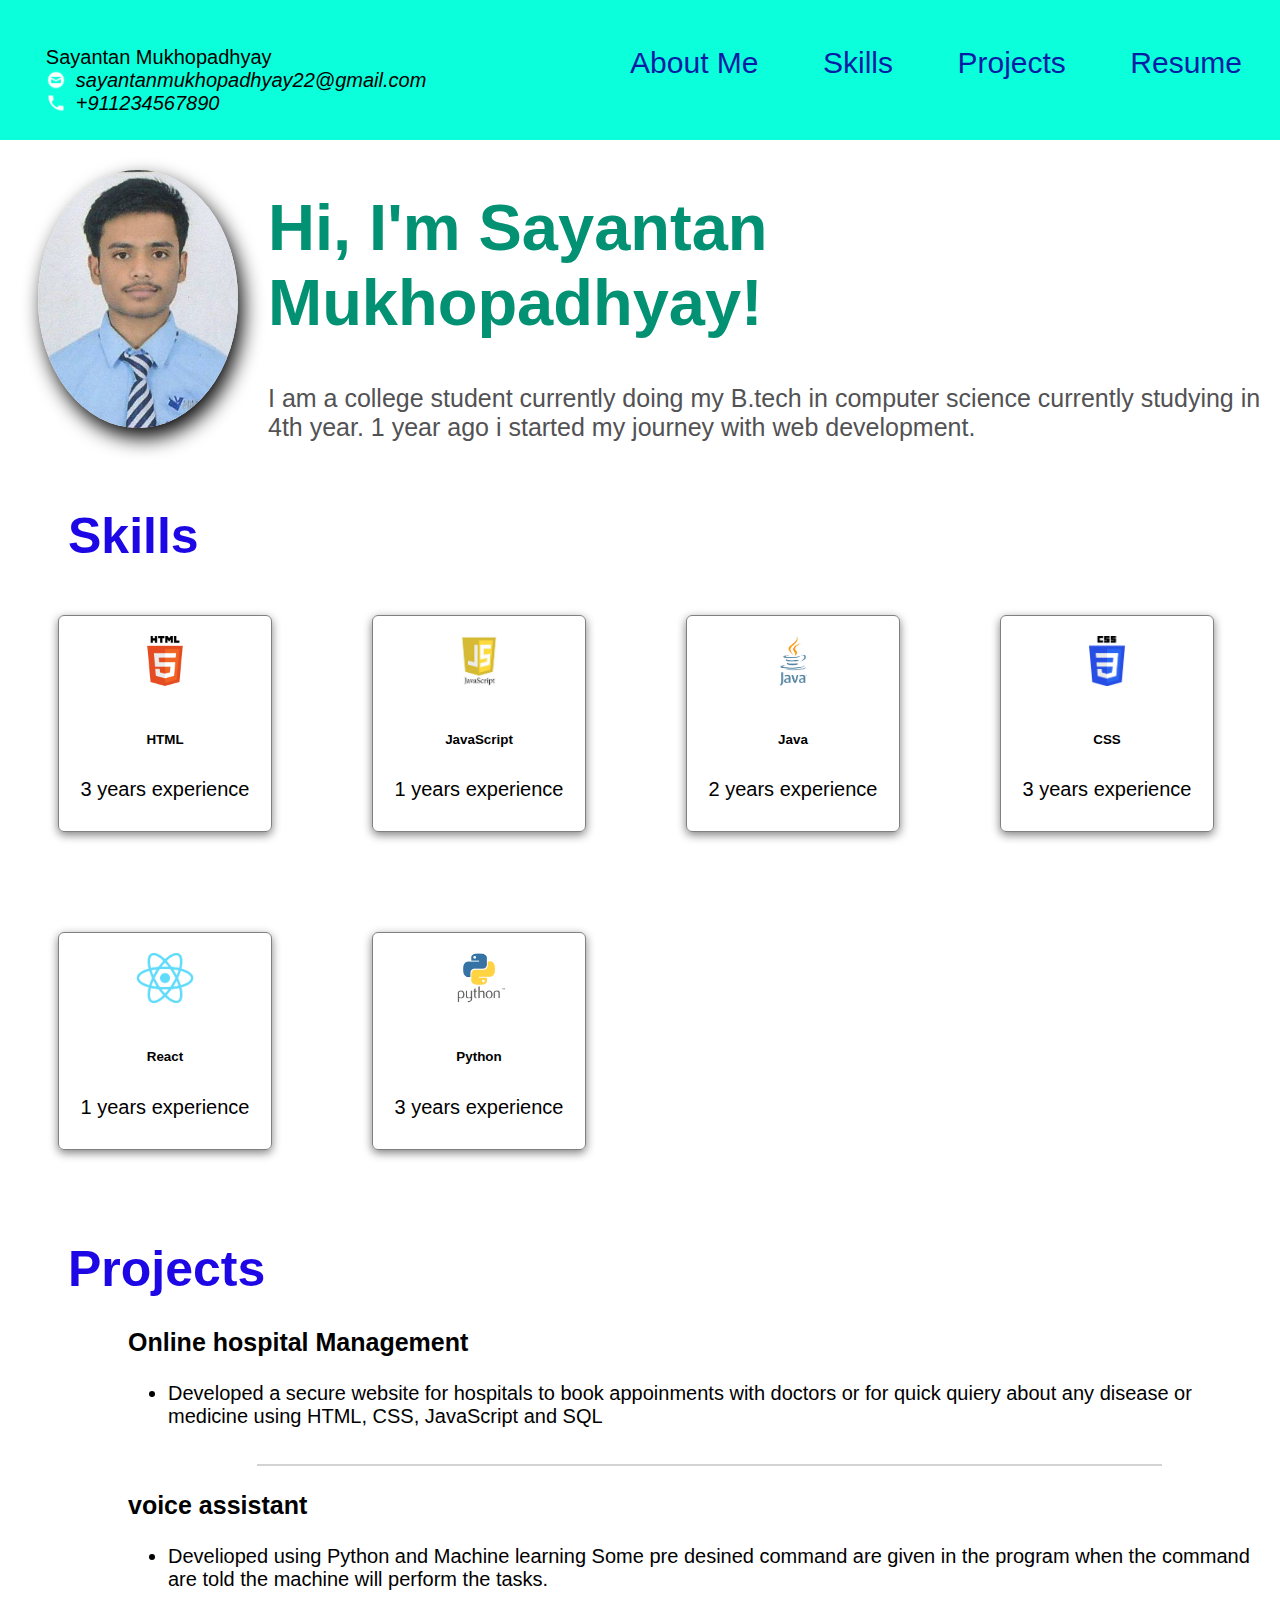
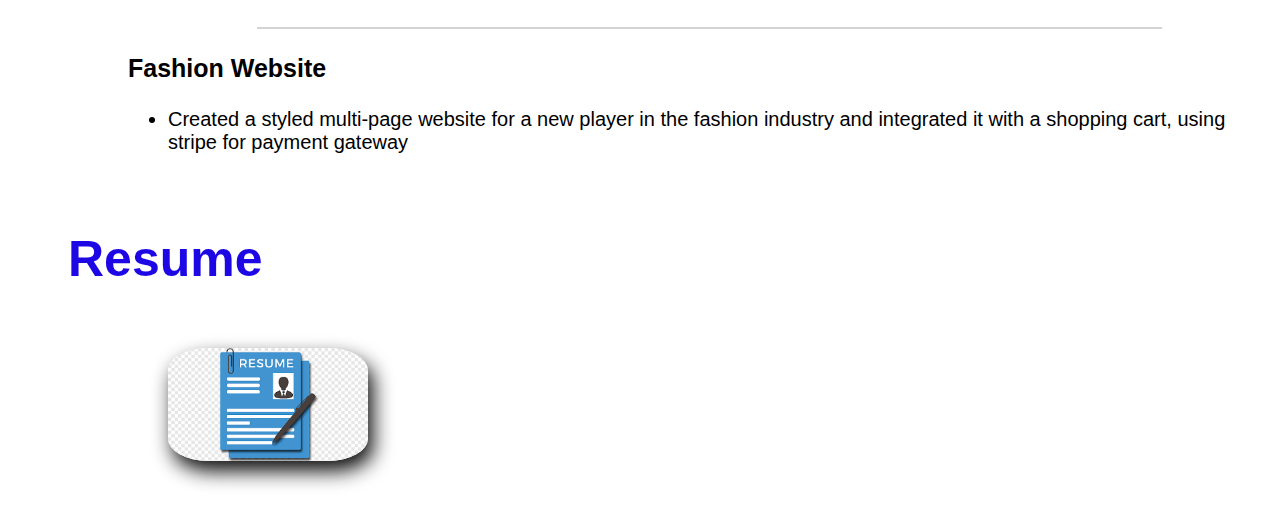
<file: level1 task1/index.html>
<!DOCTYPE html>
<html>
  <head>
    <title>Sayantan Mukhopadhyay - Portfolio</title>
    <link rel="stylesheet" href="./style.css"/>
  </head>
  <body>
    <!-- Navigation Bar -->
    <nav>
      <div id="home">
        <div class="profile_name">
          Sayantan Mukhopadhyay
          <div class="contact_info">
            <img src="html_images/envelope.png" alt="https://icons8.com/icon/124377/circled-envelope"/>
          sayantanmukhopadhyay22@gmail.com
        </div>
        <div style="clear:both;"></div>
        <div class="contact_info">
          <img src="html_images/phone.png" alt="https://icons8.com/icon/124377/circled-envelope"/>
          +911234567890
        </div>
        </div>
        <div class="topdiv">
          <a class="topmenu" href="#about-me">About Me</a>
	    <a class="topmenu" href="#skills">Skills</a>
	    <a class="topmenu" href="#projects">Projects</a>
      <a class="topmenu" href="#resume">Resume</a>
      </div>
      </div>    
    </nav>
    <!-- About Me -->
    <section id="about-me" class="container">
      <div>
        <img src="html_images/profile.jpg" class="profile_image"/>
      </div>

      <div>
          <h1>
            Hi, I'm Sayantan Mukhopadhyay!
          </h1>
          <p>
            I am a college student currently doing my B.tech in computer science currently studying in 4th year. 
            1 year ago i started my journey with web development.

          </p>
      </div>
    </section>
              
    <!-- Skills -->
    <section id="skills">
      <h2>Skills</h2>
      <div style="clear:both;"></div>

      <div class="all_skills">
        <div class="skill">
          <img src="html_images/html5.png"/>
          <h6>HTML</h6>
          <p>3 years experience</p>
        </div>  
        <div class="skill">
          <img src="html_images/js.jpeg"/>
          <h6>JavaScript</h6>
          <p>1 years experience</p>
        </div>  
	      <div class="skill">
          <img src="html_images/java.png"/>
          <h6>Java</h6>
          <p>2 years experience</p>
        </div>
        <div class="skill">
          <img src="html_images/CSS3.png"/>
          <h6>CSS</h6>
          <p>3 years experience</p>
        </div>
	      <div class="skill">
          <img src="html_images/react.png"/>
          <h6>React</h6>
          <p>1 years experience</p>
        </div>
        <div class="skill">
          <img src="html_images/python.png"/>
          <h6>Python</h6>
          <p>3 years experience</p>
        </div>
      </div>
    </section>
          
    <!-- Projects -->
    <section class="projects" id="projects">
      <h2>
        Projects
      </h2>
      <div style="clear:both;"></div>

        <div id="projects-container" class="projects-container">
          <div class="project-card">
            <h3>Online hospital Management</h3>
            <ul>
              <li>Developed a secure website for hospitals to book appoinments with doctors or for quick quiery about any disease or medicine using HTML, CSS, JavaScript and SQL</li>
            </ul>
          </div>
          <hr>
          <div class="project-card">
            <h3>voice assistant</h3>
            <ul>
              <li>Develioped using Python and Machine learning Some pre desined command are given in the program when the command are told the machine will perform the tasks.</li>
            </ul>
          </div>
          <hr>
          <div class="project-card">
            <h3>Fashion Website</h3>
            <ul>
              <li>Created a styled multi-page website for a new player in the fashion industry and integrated it with a shopping cart, using stripe for payment gateway</li>
            </ul>
          </div>
    </div>
    </section>
    <div style="clear:both;"></div>
    <!-- Resume -->
    <section class="resume" id ="resume">
      <h2>
        Resume
      </h2>
      <div style="clear:both;"></div>
      <div id="resume-container" class="resume-container">
      <a href="resume.pdf" download><img src="html_images/resume.png" class="resume_image"/></a>
      </div>
    </section>
  </body>
</html>
</file>
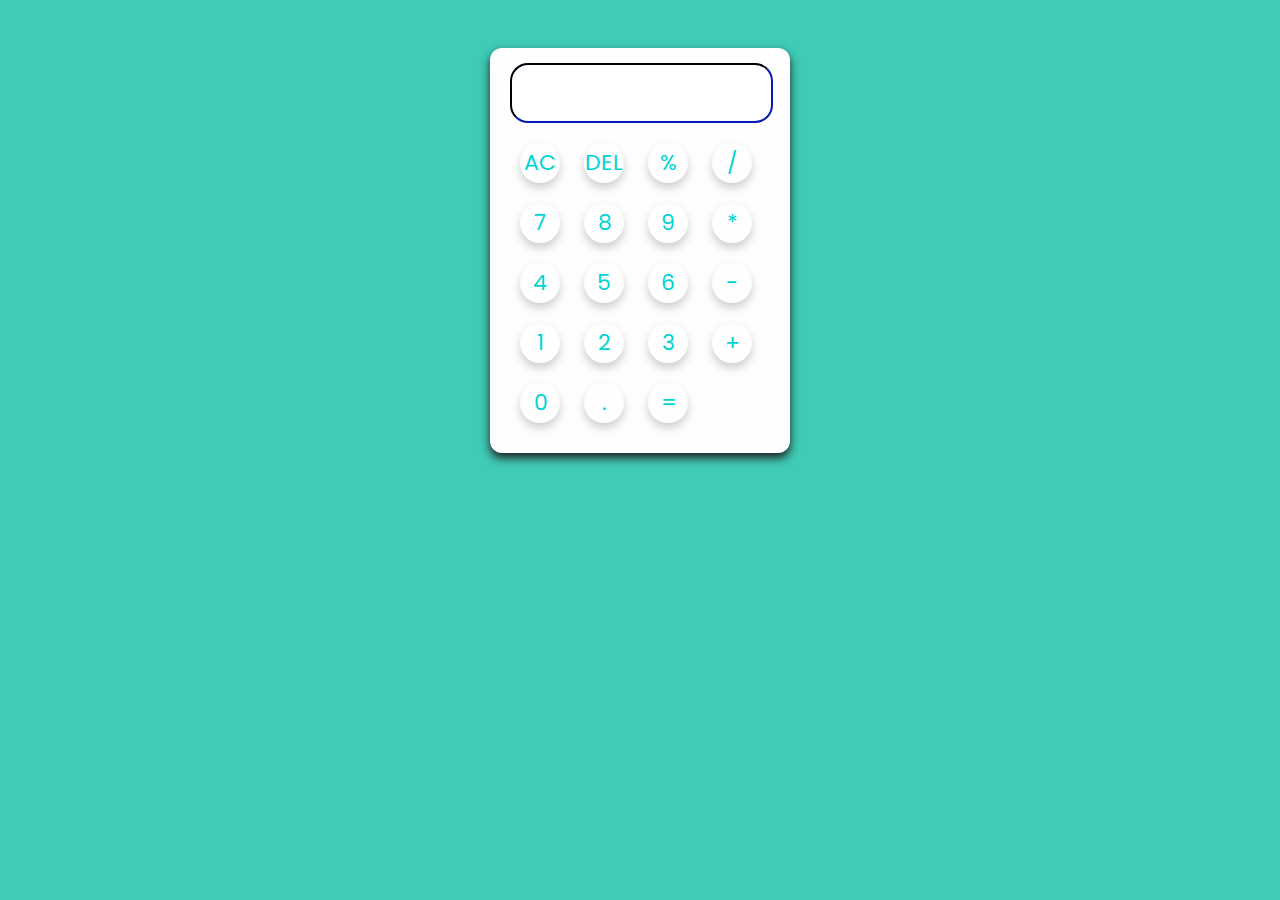
<file: level1 task3/index.html>
<!DOCTYPE html>
<html>
<head>
  <meta charset="utf-8">
  <meta http-equiv="X-UA-Compatible" content="IE=edge" />
  <meta name="viewport" content="width=device-width, initial-scale=1.0" />
  <title>Calculator</title>
  <link rel="stylesheet" href="style.css" />
</head>
<body>
  <div class="container">
    <div class="cal">
      <input type="text" id="inputBox" placeholder="0"/>
      <div>
        <button class ="button operator">AC</button>
        <button class ="button operator">DEL</button>
        <button class ="button operator">%</button>
        <button class ="button operator">/</button>
      </div>
      <div>
        <button class ="button operator">7</button>
        <button class ="button operator">8</button>
        <button class ="button operator">9</button>
        <button class ="button operator">*</button>
      </div>
      <div>
        <button class ="button operator">4</button>
        <button class ="button operator">5</button>
        <button class ="button operator">6</button>
        <button class ="button operator">-</button>
      </div>
      <div>
        <button class ="button operator">1</button>
        <button class ="button operator">2</button>
        <button class ="button operator">3</button>
        <button class ="button operator">+</button>
      </div>
      <div>
        <button class ="button operator">0</button>
        <button class ="button operator">.</button>
        <button class ="button equalBtn">=</button>
      </div>
    </div>
  </div>

  <script src="script.js"></script>
</body>
</html>
</file>
<file: level1 task1/style.css>
body {
  font-family: 'Trebuchet MS', 'Lucida Sans Unicode', 'Lucida Grande', 'Lucida Sans', Arial, sans-serif;
}


#home {
  background-color:  #0cffdb;
  padding-bottom: 1cm;
  margin-left:-1cm;
  margin-right:-1cm;
  margin-top:-1cm;
  padding-top: 2cm;
  padding-bottom: 2cm;
  height: 5mm;
 }

.topmenu {
  color: rgb(3, 30, 164);
  margin: 10px;
  padding: 20px;
  font-size: 30px;
  text-decoration:none;
}

.topmenu:hover {
  color: rgb(0, 0, 0);
  text-decoration: underline
}

.topdiv {
  float: right;
  padding-right: 1cm;
}

.profile_name {
  float: left;
  font-size: 20px;
  padding-left: 2cm;
}

.profile_name .contact_info {
  font-size: 20px;
  font-style: italic;
  display: flex;
  align-items: center;
  flex-direction: row;
}

.contact_info img {
  width:20px;
  margin-right: 10px;
  float:left;
}

h2 {
  text-align: justify;
  font-size: 50px;
  text-align: center;
  float: left;
  color: #1d07e5;
  margin: 30px;
  margin-left: 60px;
  margin-top: 40px;
  margin-bottom: 0px;
}

.container {
  display: flex;
}


.about-me {
  display: flex;
  align-items: center;
}
.profile_image {
  width: 200px;
  height: fit-content;
  border-radius: 50%;
  box-shadow: 5px 10px 20px rgb(11, 11, 11);
  margin: 30px;
}

#about-me h1 {
  font-size: 65px;
  margin-top: 50px;
  color: #029172;
}

#about-me p {
  font-size: 25px;
  color: rgb(82, 82, 84);
  margin-top:   1cm;
}


.all_skills {
  display: flex;
  flex-direction: row;
  flex-flow: wrap;
}

.skill {
  border: 1px solid gray;
  display: block;
  border-radius: 6px;
  text-align: center;
  margin: 50px;
  padding: 10px;
  width: 2in;
  font-size: 20px;
  box-shadow: 0 3px 10px gray;
}

.skill img {
  height: 50px;
  align-items: center;
  margin: 10px;

}

.skills h6 {
  align-items: center;
  font-size: 20px;
  margin-block-start: 8px;
  margin-block-end: 5px;
  font-weight: bold;
} 

.skills p {
  align-items: center;
  font-size: 15px;
  color: gray;
  margin-block-start: 5px;
  margin-block-end: 5px;
} 

.flex_center {
  display: flex;
  align-items: center;
  justify-content: center;
}


.projects-container {
  margin-top: 30px;
  margin-left: 60px;
}

.projects-container hr {
  border: 1px solid lightgray;
  width: 75%;
  margin-left: 5cm;
}

.project-card {
  margin: 0 15px 15px 30px;
  padding-bottom: 5px;
}

.project-card h3 {
  font-size: 25px;
  margin-left: 30px;
}

.project-card li {
  font-size: 20px;
  margin-left: 30px;
}
.resume-container {
  margin-top: 30px;
  margin-left: 60px;
}
.resume_image {
  width: 200px;
  height: fit-content;
  border-radius: 20%;
  box-shadow: 5px 10px 20px rgb(11, 11, 11);
  margin: 30px;
  margin-left: 100px;
}
</file>
<file: level1 task3/style.css>
@import url("https://fonts.googleapis.com/css2?family=Poppins:wght@300;400;500;600;700&display=swap");
* {
  margin: 0;
  padding: 0;
  box-sizing: border-box;
  font-family: "Poppins", sans-serif;
}
body {
  height: 500px;
  width: 100%;
  display: flex;
  align-items: center;
  justify-content: center;
  background: #3fcbb6;
}
.cal{
  position: relative;
  border: #59ff00;
  max-width: 300px;
  width: 100%;
  border-radius: 12px;
  padding: 15px 20px 20px;
  background: #fefeff;
  box-shadow: 0 5px 10px rgb(31, 31, 33);
}
input{
  height: 60px;
  width: 101%;
  outline: none;
  border-width: 100%;
  border-color: #030e62;
  border-radius: 2cqmin;
  text-align: right;
  margin-bottom: 10px;
  font-size: 25px;
  color: #000e1a;
  pointer-events: none;
}
input::placeholder{
  color: #ffffff;
}
button{
   border: #000000;
   width: 40px;
   height: 40px;
   margin: 10px;
   border-radius: 50%;
   background: transparent;
   color: rgb(0, 212, 212);
   font-size: 22px;
   box-shadow: 0 5px 10px rgba(10, 10, 10, 0.2)

}
</file>
